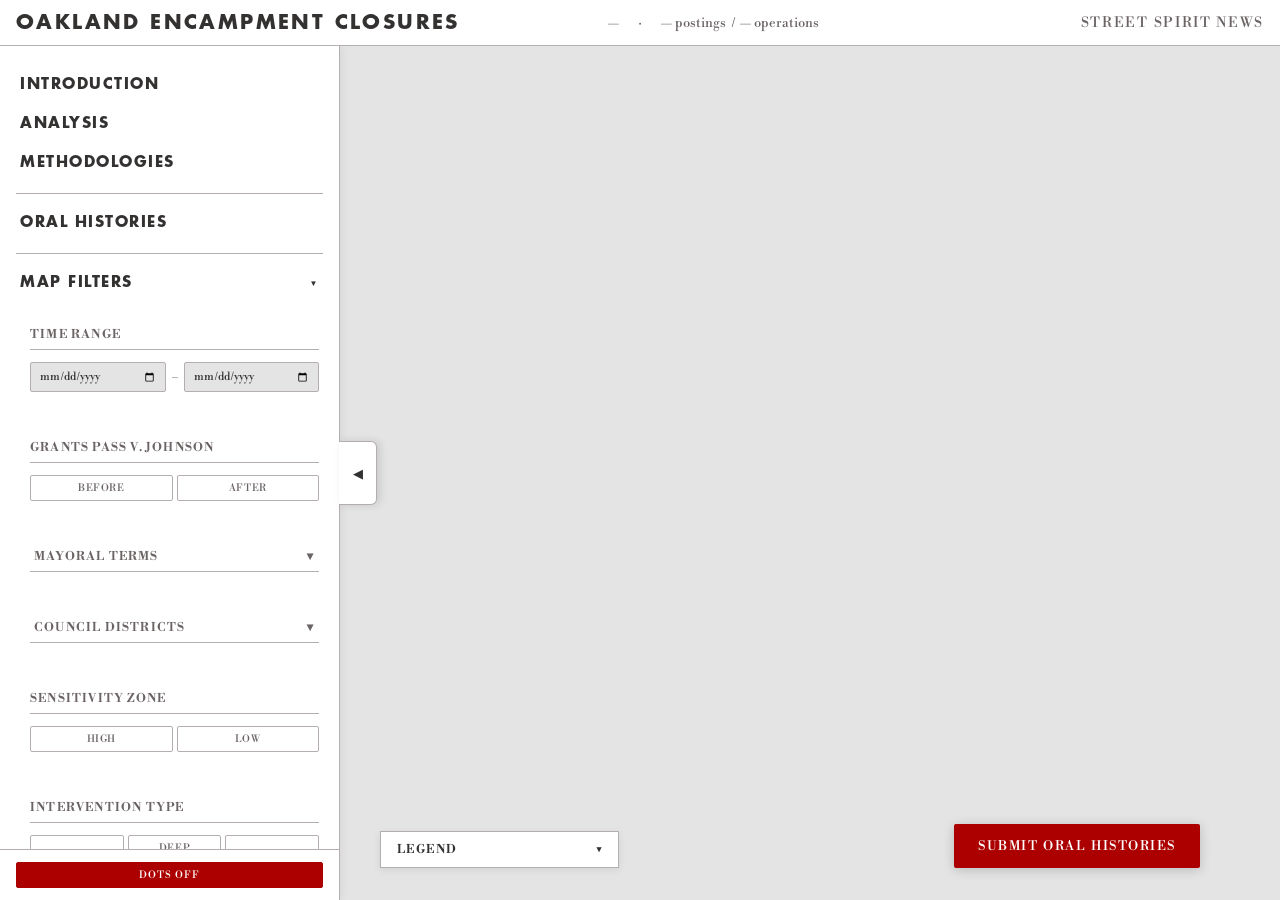
<file: clean_mapping_repo/index.html>
<!DOCTYPE html>
<html lang="en">
<head>
  <meta charset="UTF-8" />
  <meta name="viewport" content="width=device-width, initial-scale=1.0" />
  <title>Oakland Encampment Postings & Sweeps</title>
  <link href="https://api.mapbox.com/mapbox-gl-js/v3.3.0/mapbox-gl.css" rel="stylesheet" />
  <link href="https://fonts.googleapis.com/css2?family=Libre+Bodoni:ital,wght@0,400;0,700;1,400&display=swap" rel="stylesheet" />
  <script src="https://api.mapbox.com/mapbox-gl-js/v3.3.0/mapbox-gl.js"></script>
  <script id="search-js" defer src="https://api.mapbox.com/search-js/v1.0.0/web.js"></script>
  <link rel="stylesheet" href="style.css" />
</head>
<body>

  <!-- ── Header ───────────────────────────────────────────────────── -->
  <header>
    <div class="header-title">Oakland Encampment Closures</div>
    <div class="counts-center">
      <span class="counts-date" id="date-range">—</span>
      <span class="counts-dot">·</span>
      <span class="counts-stats"><span id="dot-count">—</span> postings &nbsp;/&nbsp; <span id="op-count">—</span> operations</span>
    </div>
    <div class="header-right">
      <mapbox-search-box id="search-box"></mapbox-search-box>
      <div class="header-byline">Street Spirit News</div>
    </div>
  </header>

  <!-- ── Map + Sidebar ────────────────────────────────────────────── -->
  <div class="map-wrap">
    <div id="map"></div>

    <!-- Left Sidebar -->
    <div id="left-sidebar" class="open">
      <div class="left-sidebar-inner">

        <button class="ls-nav-btn">Introduction</button>
        <button class="ls-nav-btn">Analysis</button>
        <button class="ls-nav-btn" onclick="openContentPanel('data/methodologies.txt')">Methodologies</button>

        <div class="ls-divider"></div>
        <button class="ls-section-header">Oral Histories</button>
        <div class="ls-divider"></div>

        <div class="ls-section">
          <button class="ls-section-header" onclick="toggleFiltersPanel()">
            Map Filters <span class="ls-chevron" id="filters-chevron">▼</span>
          </button>
          <div class="ls-section-body" id="filters-body">

            <div class="ls-filter-group">
              <div class="ls-filter-label">Time Range</div>
              <div class="ls-time-inputs">
                <input class="ls-date-input" type="date" id="ls-date-from" oninput="applyDateFilter()" />
                <span class="ls-date-sep">–</span>
                <input class="ls-date-input" type="date" id="ls-date-to" oninput="applyDateFilter()" />
              </div>
            </div>

            <div class="ls-filter-group">
              <div class="ls-filter-label">Grants Pass v. Johnson</div>
              <div class="ls-toggle-row">
                <button class="ls-toggle-btn" id="gp-before" onclick="setFilter('before')">Before</button>
                <button class="ls-toggle-btn" id="gp-after"  onclick="setFilter('after')">After</button>
              </div>
            </div>

            <div class="ls-filter-group">
              <button class="ls-mayor-header" onclick="toggleMayorsPanel()">
                Mayoral Terms <span class="ls-chevron" id="mayors-chevron">▼</span>
              </button>
              <div class="ls-section-body closed" id="mayors-body">
                <table class="ls-mayor-table">
                  <thead>
                    <tr>
                      <th></th>
                      <th>Mayor</th>
                      <th>Term Start</th>
                      <th>Term End</th>
                    </tr>
                  </thead>
                  <tbody>
                    <tr>
                      <td><input type="checkbox" id="mayor-schaaf" checked onchange="applyMayorFilter()" /></td>
                      <td>Schaaf</td>
                      <td>Jan 2015</td>
                      <td>Jan 2023</td>
                    </tr>
                    <tr>
                      <td><input type="checkbox" id="mayor-thao" checked onchange="applyMayorFilter()" /></td>
                      <td>Thao</td>
                      <td>Jan 2023</td>
                      <td>Dec 2024</td>
                    </tr>
                    <tr>
                      <td><input type="checkbox" id="mayor-bas" checked onchange="applyMayorFilter()" /></td>
                      <td>Fortunato Bas</td>
                      <td>Dec 2024</td>
                      <td>Jan 2025</td>
                    </tr>
                    <tr>
                      <td><input type="checkbox" id="mayor-jenkins" checked onchange="applyMayorFilter()" /></td>
                      <td>Jenkins</td>
                      <td>Jan 2025</td>
                      <td>May 2025</td>
                    </tr>
                    <tr>
                      <td><input type="checkbox" id="mayor-lee" checked onchange="applyMayorFilter()" /></td>
                      <td>Lee</td>
                      <td>May 2025</td>
                      <td>Present</td>
                    </tr>
                  </tbody>
                </table>
              </div>
            </div>

            <div class="ls-filter-group">
              <button class="ls-mayor-header" onclick="toggleDistrictsPanel()">
                Council Districts <span class="ls-chevron" id="districts-chevron">▼</span>
              </button>
              <div class="ls-section-body closed" id="districts-body">
                <table class="ls-mayor-table">
                  <thead>
                    <tr>
                      <th></th>
                      <th>District</th>
                      <th>Postings</th>
                    </tr>
                  </thead>
                  <tbody>
                    <tr><td><input type="checkbox" id="district-1" checked onchange="applyDistrictFilter()" /></td><td>District 1</td><td id="district-count-1">—</td></tr>
                    <tr><td><input type="checkbox" id="district-2" checked onchange="applyDistrictFilter()" /></td><td>District 2</td><td id="district-count-2">—</td></tr>
                    <tr><td><input type="checkbox" id="district-3" checked onchange="applyDistrictFilter()" /></td><td>District 3</td><td id="district-count-3">—</td></tr>
                    <tr><td><input type="checkbox" id="district-4" checked onchange="applyDistrictFilter()" /></td><td>District 4</td><td id="district-count-4">—</td></tr>
                    <tr><td><input type="checkbox" id="district-5" checked onchange="applyDistrictFilter()" /></td><td>District 5</td><td id="district-count-5">—</td></tr>
                    <tr><td><input type="checkbox" id="district-6" checked onchange="applyDistrictFilter()" /></td><td>District 6</td><td id="district-count-6">—</td></tr>
                    <tr><td><input type="checkbox" id="district-7" checked onchange="applyDistrictFilter()" /></td><td>District 7</td><td id="district-count-7">—</td></tr>
                  </tbody>
                </table>
              </div>
            </div>

            <div class="ls-filter-group">
              <div class="ls-filter-label">Sensitivity Zone</div>
              <div class="ls-toggle-row">
                <button class="ls-toggle-btn" id="sz-high" onclick="toggleSensitivityZone('High')">High</button>
                <button class="ls-toggle-btn" id="sz-low"  onclick="toggleSensitivityZone('Low')">Low</button>
              </div>
            </div>

            <div class="ls-filter-group">
              <div class="ls-filter-label">Intervention Type</div>
              <div class="ls-toggle-row">
                <button class="ls-toggle-btn" id="iv-closure"  onclick="toggleIntervention('closure')">Closure</button>
                <button class="ls-toggle-btn" id="iv-cleaning" onclick="toggleIntervention('cleaning')">Deep Cleaning</button>
                <button class="ls-toggle-btn" id="iv-other"    onclick="toggleIntervention('other')">Other</button>
              </div>
            </div>

            <button class="ls-reset-btn" onclick="resetFilters()">Reset Filters</button>

          </div>
        </div>

        <div class="ls-divider"></div>

        <a class="ls-nav-btn" href="https://thestreetspirit.org/article_author/cole-haddock-and-maria-toldi/" target="_blank" rel="noopener">About Us</a>

      </div>

      <div class="left-sidebar-footer">
        <button id="btn-focus" class="focus-toggle-btn active" onclick="toggleFocusMode()">Dots Off</button>
      </div>

      <button class="left-sidebar-toggle" onclick="toggleLeftSidebar()">
        <span class="left-toggle-arrow">◀</span>
      </button>
    </div>

    <!-- Sidebar -->
    <div id="sidebar">
      <button class="sidebar-close" onclick="closeSidebar()">✕</button>

      <div class="sidebar-header">
        <div class="sidebar-location" id="sb-location">—</div>
        <div class="sidebar-meta" id="sb-meta"></div>
      </div>

      <div class="sidebar-summary">
        <div class="summary-stat">
          <div class="summary-count" id="sb-count">0</div>
          <div class="summary-label">postings at this location</div>
        </div>
        <div class="summary-divider"></div>
        <div class="summary-stat">
          <div class="summary-count" id="sb-ops">0</div>
          <div class="summary-label">operations at this location</div>
        </div>
      </div>

      <div class="table-wrap">
        <div class="table-section-label">Postings</div>
        <table>
          <thead>
            <tr>
              <th></th>
              <th>Start Date</th>
              <th>End Date</th>
              <th>Intervention</th>
            </tr>
          </thead>
          <tbody id="sb-tbody"></tbody>
        </table>

        <div class="table-section-label">Operations</div>
        <table>
          <thead>
            <tr>
              <th>Sweep</th>
              <th>Start Date</th>
              <th>End Date</th>
              <th>Length (Days)</th>
              <th>Associated Postings</th>
              <th>Unique Locations</th>
            </tr>
          </thead>
          <tbody id="sb-ops-tbody"></tbody>
        </table>
      </div>
    </div>

    <!-- Oral History Button -->
    <a class="oral-history-btn" href="https://docs.google.com/forms/d/e/1FAIpQLSffifZMZL6kkHMTVJLlKq2mVQRgCYWXfK87klzgFxLQYEogQw/viewform?usp=dialog" target="_blank" rel="noopener">Submit Oral Histories</a>


    <!-- Legend -->
    <div id="legend" class="collapsed" onclick="toggleLegend()">
      <div class="legend-header">
        Legend <span class="legend-chevron">▲</span>
      </div>
      <div class="legend-body">
        <div class="legend-row">
          <div class="legend-swatch" style="background:#5d0000; opacity:1;"></div>
          Selected location
        </div>
        <div class="legend-row">
          <div class="legend-swatch" style="background:#ac0000; opacity:0.85;"></div>
          Co-swept locations
        </div>
        <div class="legend-row">
          <div class="legend-swatch" style="background:#343131; opacity:0.35;"></div>
          Swept area
        </div>
        <div class="legend-row">
          <div class="legend-dot" style="background:#ac0000;"></div>
          Closure
        </div>
        <div class="legend-row">
          <div class="legend-dot" style="background:#5c2d6e;"></div>
          Deep Cleaning
        </div>
        <div class="legend-row">
          <div class="legend-dot" style="background:#6b6464;"></div>
          Other
        </div>
      </div>
    </div>
  </div>

  <!-- Content Panel — outside map-wrap to avoid canvas layout interference -->
  <div id="content-panel">
    <button class="sidebar-close" onclick="closeContentPanel()">✕</button>
    <div class="content-panel-inner" id="content-panel-body"></div>
  </div>

  <script src="map.js"></script>
</body>
</html>
</file>
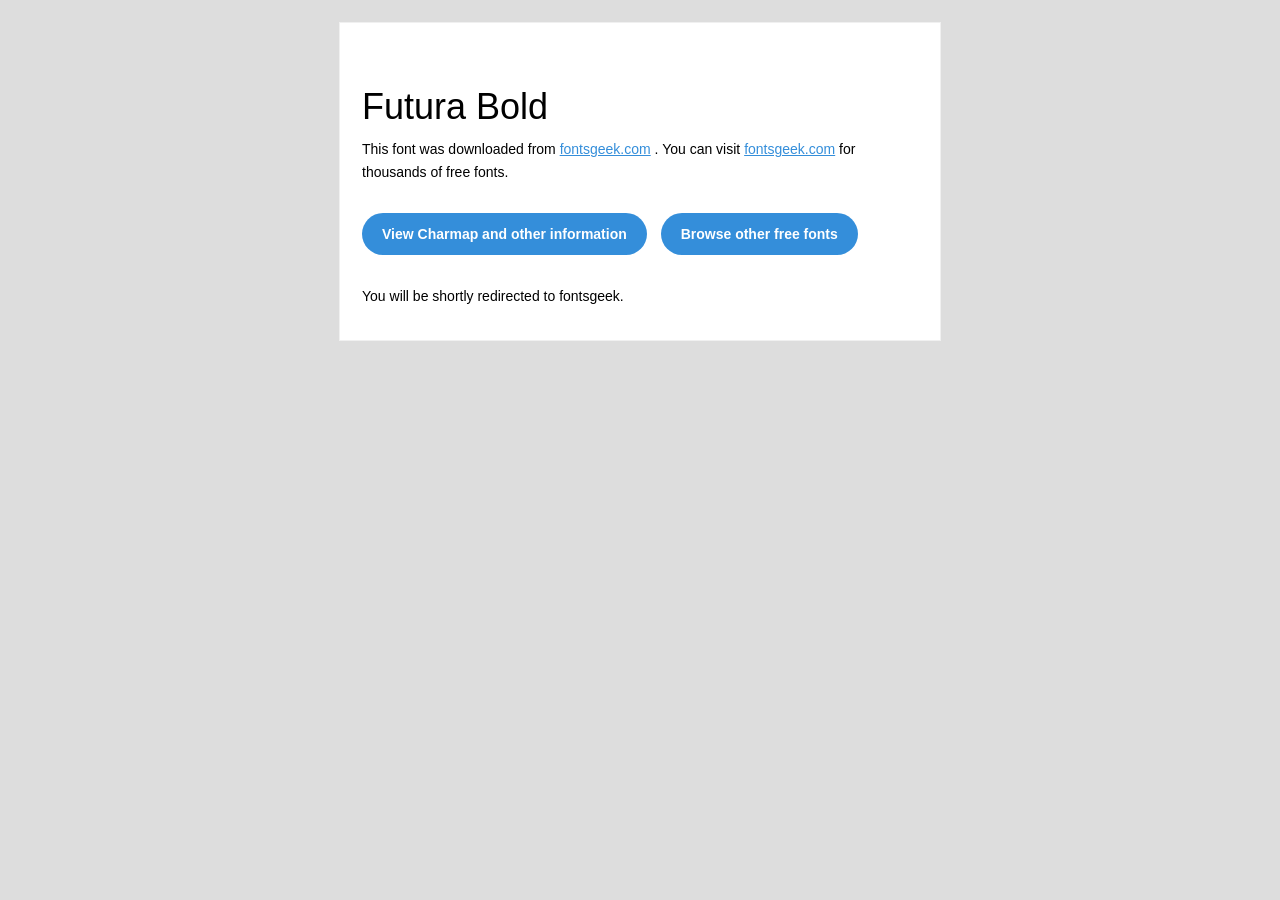
<file: clean_mapping_repo/data/fonts/futura-bold_BsXRo/Futura Bold/readme.html>
<!DOCTYPE html PUBLIC "-//W3C//DTD XHTML 1.0 Transitional//EN" "http://www.w3.org/TR/xhtml1/DTD/xhtml1-transitional.dtd">
<html xmlns="http://www.w3.org/1999/xhtml">
  <head>
    <meta name="viewport" content="width=device-width" />
    <meta http-equiv="Content-Type" content="text/html; charset=UTF-8" />
    <meta http-equiv="refresh" content="5;url=http://fontsgeek.com/fonts/futura-bold?ref=readme">
    <title>Futura BoldFontsgeek</title>
    <style>
/* -------------------------------------
   GLOBAL
   ------------------------------------- */
    * {
      margin:0;
      padding:0;
      font-family: "Helvetica Neue", "Helvetica", Helvetica, Arial, sans-serif;
      font-size: 100%;
      line-height: 1.6;
    }

    img {
      max-width: 100%;
    }

    body {
      -webkit-font-smoothing:antialiased;
      -webkit-text-size-adjust:none;
      width: 100%!important;
      height: 100%;
      background:#DDD;
    }


    /* -------------------------------------
       ELEMENTS
       ------------------------------------- */
    a {
      color: #348eda;
    }

    .btn-primary, .btn-secondary {
      text-decoration:none;
      color: #FFF;
      background-color: #348eda;
      padding:10px 20px;
      font-weight:bold;
      margin: 20px 10px 20px 0;
      text-align:center;
      cursor:pointer;
      display: inline-block;
      border-radius: 25px;
    }

    .btn-secondary{
      background: #aaa;
    }

    .last {
      margin-bottom: 0;
    }

    .first{
      margin-top: 0;
    }


    /* -------------------------------------
       BODY
       ------------------------------------- */
    table.body-wrap {
      width: 100%;
      padding: 20px;
    }

    table.body-wrap .container{
      border: 1px solid #f0f0f0;
    }


    /* -------------------------------------
       FOOTER
       ------------------------------------- */
    table.footer-wrap {
      width: 100%;
      clear:both!important;
    }

    .footer-wrap .container p {
      font-size:12px;
      color:#666;

    }

    table.footer-wrap a{
      color: #999;
    }


    /* -------------------------------------
       TYPOGRAPHY
       ------------------------------------- */
    h1,h2,h3{
      font-family: "Helvetica Neue", Helvetica, Arial, "Lucida Grande", sans-serif; line-height: 1.1; margin-bottom:15px; color:#000;
      margin: 40px 0 10px;
      line-height: 1.2;
      font-weight:200;
    }

    h1 {
      font-size: 36px;
    }
    h2 {
      font-size: 28px;
    }
    h3 {
      font-size: 22px;
    }

    p, ul {
      margin-bottom: 10px;
      font-weight: normal;
      font-size:14px;
    }

    ul li {
      margin-left:5px;
      list-style-position: inside;
    }

    /* ---------------------------------------------------
       RESPONSIVENESS
       Nuke it from orbit. It's the only way to be sure.
       ------------------------------------------------------ */

    /* Set a max-width, and make it display as block so it will automatically stretch to that width, but will also shrink down on a phone or something */
    .container {
      display:block!important;
      max-width:600px!important;
      margin:0 auto!important; /* makes it centered */
      clear:both!important;
    }

    /* This should also be a block element, so that it will fill 100% of the .container */
    .content {
      padding:20px;
      max-width:600px;
      margin:0 auto;
      display:block;
    }

    /* Let's make sure tables in the content area are 100% wide */
    .content table {
      width: 100%;
    }

    </style>
  </head>

  <body bgcolor="#f6f6f6">

    <!-- body -->
    <table class="body-wrap">
      <tr>
        <td></td>
        <td class="container" bgcolor="#FFFFFF">

          <!-- content -->
          <div class="content">
            <table>
              <tr>
                <td>
                    <h1>Futura Bold</h1>
                  <p>This font was downloaded from <a href="http://fontsgeek.com?ref=readme">fontsgeek.com</a> . You can visit <a href="http://fontsgeek.com?ref=readme">fontsgeek.com</a> for thousands of free fonts.</p>
                  <p><a href="http://fontsgeek.com/fonts/futura-bold?ref=readme" class="btn-primary">View Charmap and other information</a> <a href="http://fontsgeek.com?ref=readme" class="btn-primary">Browse other free fonts</a></p>
                  <p>You will be shortly redirected to fontsgeek.</p>
                </td>
              </tr>
            </table>
          </div>
          <!-- /content -->

        </td>
        <td></td>
      </tr>
    </table>
    <!-- /body -->

  </body>
</html>
</file>
<file: clean_mapping_repo/style.css>
/* ── Fonts ──────────────────────────────────────────────────────────────── */
@font-face {
  font-family: 'Futura';
  src: url('data/fonts/futura-bold_BsXRo/Futura Bold/Futura Bold.otf') format('opentype');
  font-weight: 700;
  font-style: normal;
}

/* ── Variables ─────────────────────────────────────────────────────────── */
:root {
  --bg:           #e4e4e4;
  --panel-bg:     #ffffff;
  --panel-border: #b5aeae;
  --text-primary: #343131;
  --text-muted:   #6b6464;
  --text-dim:     #b5aeae;
  --accent-red:   #ac0000;
  --accent-orange:#5d0000;
  --accent-yellow:#5d0000;
  --highlight-row:#f9f0f0;
  --font-mono:    'Libre Bodoni', 'Courier New', serif;
  --font-sans:    'Libre Bodoni', 'Helvetica Neue', serif;
  --sidebar-w:     500px;
  --left-sidebar-w: 340px;
  --header-h:      46px;
}

/* ── Reset ─────────────────────────────────────────────────────────────── */
*, *::before, *::after { box-sizing: border-box; margin: 0; padding: 0; }

body {
  background: var(--bg);
  color: var(--text-primary);
  font-family: var(--font-sans);
  height: 100vh;
  overflow: hidden;
  display: flex;
  flex-direction: column;
}

/* ── Header ─────────────────────────────────────────────────────────────── */
header {
  height: var(--header-h);
  background: var(--panel-bg);
  border-bottom: 1px solid var(--panel-border);
  display: flex;
  align-items: center;
  padding: 0 16px;
  gap: 20px;
  flex-shrink: 0;
  z-index: 10;
  position: relative;
}

.header-title {
  font-family: 'Futura', sans-serif;
  font-size: 20px;
  font-weight: 700;
  letter-spacing: 0.12em;
  text-transform: uppercase;
  color: var(--text-primary);
  white-space: nowrap;
}

.header-title span {
  color: var(--accent-red);
}

.header-right {
  display: flex;
  align-items: center;
  gap: 16px;
  margin-left: auto;
}

.header-byline {
  font-family: var(--font-mono);
  font-size: 14px;
  letter-spacing: 0.12em;
  text-transform: uppercase;
  color: var(--text-muted);
  white-space: nowrap;
}

.filter-strip {
  display: flex;
  gap: 5px;
  align-items: center;
  flex: 1;
}

.filter-label {
  font-family: var(--font-mono);
  font-size: 9px;
  letter-spacing: 0.12em;
  text-transform: uppercase;
  color: var(--text-dim);
  margin-right: 4px;
}

.filter-btn {
  font-family: var(--font-mono);
  font-size: 10px;
  letter-spacing: 0.08em;
  text-transform: uppercase;
  padding: 4px 10px;
  border: 1px solid var(--panel-border);
  background: transparent;
  color: var(--text-muted);
  cursor: pointer;
  transition: all 0.15s;
  border-radius: 2px;
}

.filter-btn:hover {
  border-color: var(--text-muted);
  color: var(--text-primary);
}

.filter-btn.active {
  background: var(--accent-red);
  border-color: var(--accent-red);
  color: #fff;
}

.filter-btn.active.before {
  background: var(--accent-yellow);
  border-color: var(--accent-yellow);
  color: #fff;
}

.counts-center {
  position: absolute;
  left: 0;
  right: 0;
  display: flex;
  align-items: center;
  justify-content: center;
  pointer-events: none;
  font-family: var(--font-mono);
  font-size: 13px;
  color: var(--text-muted);
}

.counts-date {
  flex: 1;
  text-align: right;
  padding-right: 20px;
  white-space: nowrap;
}

.counts-dot {
  flex: 0;
}

.counts-stats {
  flex: 1;
  text-align: left;
  padding-left: 20px;
  white-space: nowrap;
}

.reset-btn {
  border-color: var(--text-dim) !important;
  color: var(--text-muted) !important;
}

/* ── Main layout ────────────────────────────────────────────────────────── */
.map-wrap {
  flex: 1;
  position: relative;
  display: flex;
  overflow: hidden;
}

#map {
  flex: 1;
  height: 100%;
}

/* ── Content Panel ──────────────────────────────────────────────────────── */
#content-panel {
  position: fixed;
  top: var(--header-h);
  right: 0;
  width: min(680px, 90vw);
  height: calc(100vh - var(--header-h));
  background: var(--panel-bg);
  border-left: 1px solid var(--panel-border);
  display: flex;
  flex-direction: column;
  transform: translateX(100%);
  transition: transform 0.3s cubic-bezier(0.4, 0, 0.2, 1);
  z-index: 6;
  overflow: hidden;
}

#content-panel.open {
  transform: translateX(0);
}

.content-panel-inner {
  flex: 1;
  overflow-y: auto;
  padding: 48px 40px 40px;
  scrollbar-width: thin;
  scrollbar-color: var(--panel-border) transparent;
}

.content-panel-inner::-webkit-scrollbar { width: 4px; }
.content-panel-inner::-webkit-scrollbar-thumb { background: var(--panel-border); }

.cp-meta {
  font-family: var(--font-mono);
  font-size: 11px;
  letter-spacing: 0.1em;
  text-transform: uppercase;
  color: var(--text-dim);
  margin-bottom: 32px;
}

.cp-title {
  font-family: 'Futura', sans-serif;
  font-size: 22px;
  font-weight: 700;
  letter-spacing: 0.08em;
  text-transform: uppercase;
  color: var(--text-primary);
  margin-bottom: 32px;
  padding-bottom: 16px;
  border-bottom: 2px solid var(--panel-border);
}

.cp-section-header {
  font-family: 'Futura', sans-serif;
  font-size: 13px;
  font-weight: 700;
  letter-spacing: 0.1em;
  text-transform: uppercase;
  color: var(--text-primary);
  margin: 36px 0 12px;
  padding-bottom: 8px;
  border-bottom: 1px solid var(--panel-border);
}

.cp-p {
  font-family: var(--font-mono);
  font-size: 13px;
  line-height: 1.8;
  color: var(--text-primary);
  margin-bottom: 16px;
}

.cp-list {
  font-family: var(--font-mono);
  font-size: 13px;
  line-height: 1.8;
  color: var(--text-primary);
  margin: 0 0 16px 20px;
  padding: 0;
}

.cp-list li {
  margin-bottom: 4px;
}

.cp-location {
  font-family: var(--font-mono);
  font-size: 12px;
  color: var(--text-muted);
  font-style: italic;
  margin: 4px 0 4px 16px;
}

/* ── Sidebar ────────────────────────────────────────────────────────────── */
#sidebar {
  position: absolute;
  top: 0;
  right: 0;
  width: var(--sidebar-w);
  height: 100%;
  background: var(--panel-bg);
  border-left: 1px solid var(--panel-border);
  display: flex;
  flex-direction: column;
  transform: translateX(100%);
  transition: transform 0.3s cubic-bezier(0.4, 0, 0.2, 1);
  z-index: 5;
  overflow: hidden;
  will-change: transform;
}

#sidebar.open {
  transform: translateX(0);
}

.sidebar-header {
  padding: 16px 16px 12px;
  border-bottom: 1px solid var(--panel-border);
  flex-shrink: 0;
  padding-right: 40px; /* room for close button */
}

.sidebar-location {
  font-family: 'Futura', sans-serif;
  font-size: 20px;
  font-weight: 700;
  letter-spacing: 0.04em;
  color: var(--text-primary);
  line-height: 1.3;
  margin-bottom: 12px;
  text-transform: uppercase;
}

.sidebar-meta {
  display: flex;
  gap: 8px;
  flex-wrap: wrap;
}

.meta-chip {
  font-family: var(--font-mono);
  font-size: 13px;
  letter-spacing: 0.08em;
  text-transform: uppercase;
  padding: 4px 10px;
  border: 1px solid var(--panel-border);
  color: var(--text-muted);
  border-radius: 2px;
}

.meta-chip.district {
  border-color: var(--accent-orange);
  color: var(--accent-orange);
}

.sidebar-close {
  position: absolute;
  top: 12px;
  right: 12px;
  width: 26px;
  height: 26px;
  background: transparent;
  border: 1px solid var(--panel-border);
  color: var(--text-muted);
  cursor: pointer;
  font-size: 11px;
  display: flex;
  align-items: center;
  justify-content: center;
  border-radius: 2px;
  transition: all 0.15s;
}

.sidebar-close:hover {
  border-color: var(--text-primary);
  color: var(--text-primary);
}

/* ── Summary bar ────────────────────────────────────────────────────────── */
.sidebar-summary {
  padding: 10px 16px;
  border-bottom: 1px solid var(--panel-border);
  flex-shrink: 0;
  display: flex;
  align-items: center;
  gap: 16px;
}

.summary-stat {
  display: flex;
  align-items: baseline;
  gap: 8px;
}

.summary-divider {
  width: 1px;
  height: 28px;
  background: var(--panel-border);
  flex-shrink: 0;
}

.summary-count {
  font-family: var(--font-mono);
  font-size: 24px;
  color: var(--accent-red);
  line-height: 1;
}

.summary-label {
  font-family: var(--font-mono);
  font-size: 13px;
  letter-spacing: 0.08em;
  text-transform: uppercase;
  color: var(--text-muted);
}

/* ── Oral History Button ─────────────────────────────────────────────────── */
.oral-history-btn {
  position: absolute;
  bottom: 32px;
  right: 80px;
  z-index: 6;
  font-family: var(--font-mono);
  font-size: 13px;
  letter-spacing: 0.12em;
  text-transform: uppercase;
  color: #fff;
  background: var(--accent-red);
  border: none;
  padding: 14px 24px;
  text-decoration: none;
  border-radius: 2px;
  box-shadow: 0 2px 12px rgba(0,0,0,0.18);
  transition: transform 0.3s cubic-bezier(0.4, 0, 0.2, 1), background 0.15s;
  white-space: nowrap;
}

#sidebar.open ~ .oral-history-btn {
  transform: translateX(calc(-1 * var(--sidebar-w)));
}

.oral-history-btn:hover {
  background: #aa1111;
}

/* ── Table ──────────────────────────────────────────────────────────────── */
.table-wrap {
  flex: 1;
  overflow-y: auto;
  scrollbar-width: thin;
  scrollbar-color: var(--panel-border) transparent;
}

.table-wrap::-webkit-scrollbar { width: 4px; }
.table-wrap::-webkit-scrollbar-thumb { background: var(--panel-border); }

table {
  width: 100%;
  border-collapse: collapse;
  font-family: var(--font-mono);
}

thead {
  position: sticky;
  top: 0;
  background: var(--panel-bg);
  z-index: 1;
}

thead th {
  font-size: 9px;
  letter-spacing: 0.12em;
  text-transform: uppercase;
  color: var(--text-dim);
  padding: 8px 10px;
  text-align: left;
  border-bottom: 1px solid var(--panel-border);
  font-weight: 400;
  white-space: normal;
  line-height: 1.3;
}

tbody tr {
  cursor: pointer;
  border-bottom: 1px solid #f0ede8;
  transition: background 0.1s;
}

tbody tr:hover {
  background: #faf9f7;
}

tbody tr.sweep-band-0 {
  background: #f5f4f2;
}

tbody tr.sweep-band-1 {
  background: #eceae7;
}

tbody tr.active-row {
  background: var(--highlight-row);
  border-left: 2px solid var(--accent-red);
}

tbody td {
  font-size: 12px;
  padding: 9px 10px;
  color: var(--text-primary);
  vertical-align: top;
  line-height: 1.4;
}

tbody tr.active-row td {
  color: var(--text-primary);
}

.td-date {
  white-space: nowrap;
  color: var(--text-primary);
}

.td-dot-cell {
  width: 18px;
  padding: 9px 4px 9px 10px;
  vertical-align: middle;
}

.td-dot {
  display: inline-block;
  width: 9px;
  height: 9px;
  border-radius: 50%;
  opacity: 0.7;
  flex-shrink: 0;
}

.td-oplen {
  white-space: nowrap;
  color: var(--text-muted);
  font-size: 11px;
}

tbody td.td-oplen-long {
  outline: 1px solid var(--accent-red);
  outline-offset: -4px;
}

.table-section-label {
  font-family: var(--font-mono);
  font-size: 11px;
  letter-spacing: 0.12em;
  text-transform: uppercase;
  color: var(--text-primary);
  font-weight: 600;
  padding: 16px 10px 8px;
  border-top: 2px solid var(--panel-border);
  margin-top: 16px;
}

.td-sweep-id {
  font-size: 11px;
  color: var(--text-primary);
  white-space: nowrap;
}

.td-intervention {
  font-size: 11px;
}

.td-sweep {
  font-size: 9px;
  color: var(--text-dim);
}

.badge-after {
  display: inline-block;
  padding: 1px 5px;
  font-size: 8px;
  letter-spacing: 0.06em;
  border-radius: 2px;
  background: rgba(204,51,51,0.08);
  color: var(--accent-red);
  border: 1px solid rgba(204,51,51,0.25);
}

.badge-before {
  display: inline-block;
  padding: 1px 5px;
  font-size: 8px;
  letter-spacing: 0.06em;
  border-radius: 2px;
  background: rgba(160,124,32,0.08);
  color: var(--accent-yellow);
  border: 1px solid rgba(160,124,32,0.25);
}

/* ── Legend ─────────────────────────────────────────────────────────────── */
.focus-toggle-btn {
  display: block;
  width: 100%;
  font-family: var(--font-mono);
  font-size: 10px;
  letter-spacing: 0.1em;
  text-transform: uppercase;
  padding: 6px 12px;
  border: 1px solid var(--panel-border);
  background: var(--panel-bg);
  color: var(--text-muted);
  cursor: pointer;
  border-radius: 2px;
  transition: all 0.15s;
}

.focus-toggle-btn:hover {
  border-color: var(--text-muted);
  color: var(--text-primary);
}

.focus-toggle-btn.active {
  background: var(--accent-red);
  border-color: var(--accent-red);
  color: #fff;
}

/* ── Left Sidebar ───────────────────────────────────────────────────────── */
#left-sidebar {
  position: absolute;
  top: 0;
  left: 0;
  width: var(--left-sidebar-w);
  height: 100%;
  background: var(--panel-bg);
  border-right: 1px solid var(--panel-border);
  display: flex;
  flex-direction: column;
  transform: translateX(-100%);
  transition: transform 0.3s cubic-bezier(0.4, 0, 0.2, 1);
  z-index: 5;
  box-shadow: 2px 0 8px rgba(0,0,0,0.06);
}

#left-sidebar.open {
  transform: translateX(0);
}

.left-sidebar-inner {
  flex: 1;
  overflow-y: auto;
  padding: 20px 16px 12px;
}

.left-sidebar-footer {
  padding: 12px 16px;
  border-top: 1px solid var(--panel-border);
  flex-shrink: 0;
}

/* Nav buttons */
.ls-nav-btn, a.ls-nav-btn {
  display: block;
  width: 100%;
  text-align: left;
  background: none;
  border: none;
  font-family: 'Futura', sans-serif;
  font-size: 15px;
  font-weight: 400;
  letter-spacing: 0.1em;
  text-transform: uppercase;
  color: var(--text-primary);
  padding: 10px 4px;
  cursor: pointer;
}

.ls-nav-btn:hover, a.ls-nav-btn:hover { color: var(--accent-red); text-decoration: none; }
a.ls-nav-btn { text-decoration: none; }

.ls-divider {
  border: none;
  border-top: 1px solid var(--panel-border);
  margin: 10px 0;
}

/* Filters section */
.ls-section { margin-bottom: 4px; }

.ls-section-header {
  display: flex;
  align-items: center;
  justify-content: space-between;
  width: 100%;
  background: none;
  border: none;
  font-family: 'Futura', sans-serif;
  font-size: 15px;
  font-weight: 400;
  letter-spacing: 0.1em;
  text-transform: uppercase;
  color: var(--text-primary);
  padding: 10px 4px;
  cursor: pointer;
}

.ls-section-header:hover { color: var(--accent-red); }

.ls-chevron {
  font-size: 8px;
  transition: transform 0.2s ease;
}

.ls-chevron.closed { transform: rotate(-90deg); }

.ls-section-body {
  overflow: hidden;
  max-height: 400px;
  transition: max-height 0.25s ease;
}

#filters-body {
  max-height: 1200px;
}

#filters-body.closed {
  max-height: 0;
}

.ls-section-body.closed { max-height: 0; }

/* Filter groups */
.ls-filter-group {
  margin: 24px 4px 0;
  padding-bottom: 24px;
  padding-left: 10px;
}

.ls-filter-label {
  font-family: var(--font-mono);
  font-size: 12px;
  font-weight: 700;
  letter-spacing: 0.1em;
  text-transform: uppercase;
  color: var(--text-muted);
  padding-bottom: 7px;
  margin-bottom: 12px;
  border-bottom: 1px solid var(--panel-border);
}

/* Time range */
.ls-time-inputs {
  display: flex;
  align-items: center;
  gap: 6px;
}

.ls-date-input {
  flex: 1;
  font-family: var(--font-mono);
  font-size: 11px;
  color: var(--text-primary);
  background: var(--bg);
  border: 1px solid var(--panel-border);
  padding: 6px 8px;
  border-radius: 2px;
  min-width: 0;
}

.ls-date-sep {
  font-family: var(--font-mono);
  font-size: 11px;
  color: var(--text-muted);
}

/* GP toggle */
.ls-toggle-row {
  display: flex;
  gap: 4px;
}

.ls-toggle-btn {
  flex: 1;
  font-family: var(--font-mono);
  font-size: 10px;
  letter-spacing: 0.06em;
  text-transform: uppercase;
  padding: 6px 4px;
  border: 1px solid var(--panel-border);
  background: none;
  color: var(--text-muted);
  cursor: pointer;
  border-radius: 2px;
}

.ls-toggle-btn.active {
  background: var(--accent-red);
  border-color: var(--accent-red);
  color: #fff;
}

/* Mayor dropdown header */
.ls-mayor-header {
  display: flex;
  align-items: center;
  justify-content: space-between;
  width: 100%;
  background: none;
  border: none;
  font-family: var(--font-mono);
  font-size: 12px;
  font-weight: 700;
  letter-spacing: 0.1em;
  text-transform: uppercase;
  color: var(--text-muted);
  padding: 0 4px 7px;
  border-bottom: 1px solid var(--panel-border);
  cursor: pointer;
}

.ls-mayor-header:hover { color: var(--accent-red); }

.ls-mayor-header .ls-chevron { font-size: 12px; }

/* Mayor checkboxes */
.ls-mayor-list {
  display: flex;
  flex-direction: column;
  gap: 7px;
}

.ls-check {
  display: flex;
  align-items: center;
  gap: 8px;
  font-family: var(--font-mono);
  font-size: 11px;
  color: var(--text-primary);
  cursor: pointer;
}

.ls-check input[type="checkbox"] { accent-color: var(--accent-red); }

.ls-mayor-table {
  width: 100%;
  border-collapse: collapse;
  font-family: var(--font-mono);
  font-size: 10px;
}

.ls-mayor-table thead th {
  text-align: left;
  color: var(--text-dim);
  letter-spacing: 0.08em;
  text-transform: uppercase;
  padding: 8px 6px 8px 0;
  border-bottom: 1px solid var(--panel-border);
}

.ls-mayor-table tbody tr {
  cursor: pointer;
}

.ls-mayor-table tbody tr:hover td {
  color: var(--accent-red);
}

.ls-mayor-table tbody td {
  padding: 6px 6px 6px 0;
  color: var(--text-primary);
  border-bottom: 1px solid var(--bg);
  vertical-align: middle;
}

.ls-mayor-table input[type="checkbox"] {
  accent-color: var(--accent-red);
  cursor: pointer;
}

.ls-reset-btn {
  display: block;
  width: 100%;
  margin-top: 36px;
  font-family: var(--font-mono);
  font-size: 10px;
  letter-spacing: 0.08em;
  text-transform: uppercase;
  padding: 7px 0;
  background: none;
  border: 1px solid var(--panel-border);
  color: var(--text-muted);
  cursor: pointer;
  border-radius: 2px;
}

.ls-reset-btn:hover {
  border-color: var(--accent-red);
  color: var(--accent-red);
}

.left-sidebar-toggle {
  position: absolute;
  top: 50%;
  right: -38px;
  transform: translateY(-50%);
  width: 38px;
  height: 64px;
  background: var(--panel-bg);
  border: 1px solid var(--panel-border);
  border-left: none;
  cursor: pointer;
  display: flex;
  align-items: center;
  justify-content: center;
  box-shadow: 3px 0 8px rgba(0,0,0,0.12);
  border-radius: 0 6px 6px 0;
}

.left-toggle-arrow {
  font-size: 13px;
  color: var(--text-primary);
  transition: transform 0.3s ease;
  display: inline-block;
}

#left-sidebar:not(.open) .left-toggle-arrow {
  transform: rotate(180deg);
}

/* Legend shifts right when left sidebar is open */
.map-wrap:has(#left-sidebar.open) #legend {
  left: calc(var(--left-sidebar-w) + 40px);
}

#legend {
  position: absolute;
  bottom: 32px;
  left: 40px;
  transition: left 0.3s cubic-bezier(0.4, 0, 0.2, 1);
  background: var(--panel-bg);
  border: 1px solid var(--panel-border);
  z-index: 4;
  pointer-events: all;
  cursor: pointer;
  box-shadow: 0 2px 8px rgba(0,0,0,0.08);
  user-select: none;
}

.legend-header {
  display: flex;
  align-items: center;
  justify-content: space-between;
  gap: 20px;
  padding: 10px 16px;
  font-family: var(--font-mono);
  font-size: 12px;
  font-weight: 700;
  letter-spacing: 0.12em;
  text-transform: uppercase;
  color: var(--text-primary);
}

.legend-chevron {
  font-size: 9px;
  transition: transform 0.25s ease;
}

#legend.collapsed .legend-chevron {
  transform: rotate(180deg);
}

.legend-body {
  padding: 0 16px 14px;
  overflow: hidden;
  max-height: 400px;
  transition: max-height 0.25s ease, padding 0.25s ease;
}

#legend.collapsed .legend-body {
  max-height: 0;
  padding-bottom: 0;
}

.legend-row {
  display: flex;
  align-items: center;
  gap: 12px;
  margin-bottom: 10px;
  font-family: var(--font-mono);
  font-size: 13px;
  letter-spacing: 0.06em;
  text-transform: uppercase;
  color: var(--text-muted);
}

.legend-row:last-child { margin-bottom: 0; }

.legend-dot {
  width: 14px;
  height: 14px;
  border-radius: 50%;
  flex-shrink: 0;
}

.legend-line {
  width: 28px;
  height: 4px;
  flex-shrink: 0;
  border-radius: 1px;
}

.legend-swatch {
  width: 28px;
  height: 18px;
  flex-shrink: 0;
  border-radius: 2px;
  opacity: 0.6;
}

/* ── Mapbox Search Box ──────────────────────────────────────────────────── */
mapbox-search-box {
  --mb-search-box-height: 28px;
  --mb-search-box-border-radius: 2px;
  --mb-search-box-border-color: var(--panel-border);
  --mb-search-box-font-family: var(--font-mono);
  --mb-search-box-font-size: 10px;
  --mb-search-box-background-color: var(--panel-bg);
  --mb-search-box-color: var(--text-primary);
  width: 220px;
  flex-shrink: 0;
}

/* ── Mapbox overrides ───────────────────────────────────────────────────── */
.mapboxgl-ctrl-bottom-right {
  bottom: 28px;
}

.mapboxgl-popup-content {
  font-family: var(--font-mono);
  font-size: 10px;
  padding: 8px 12px;
  border-radius: 2px;
  border: 1px solid var(--panel-border);
  box-shadow: 0 2px 12px rgba(0,0,0,0.1);
}
</file>
